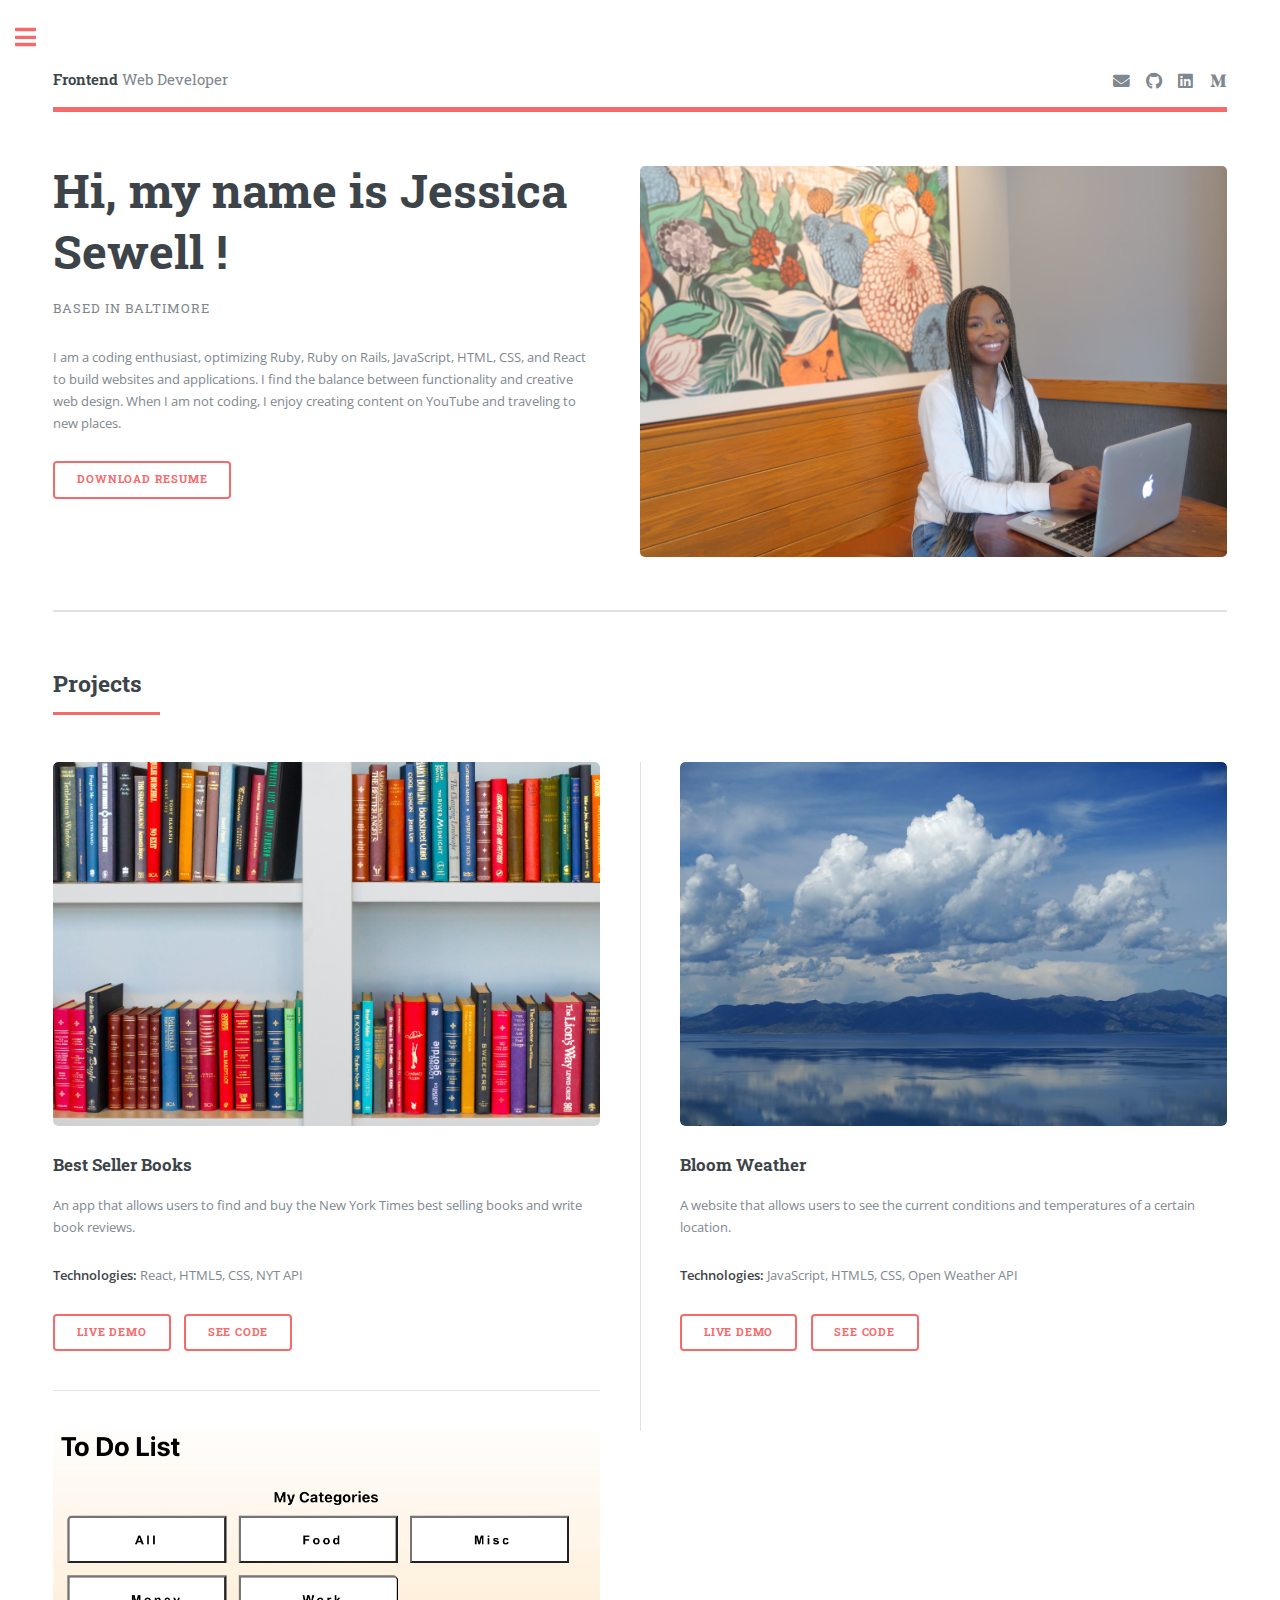
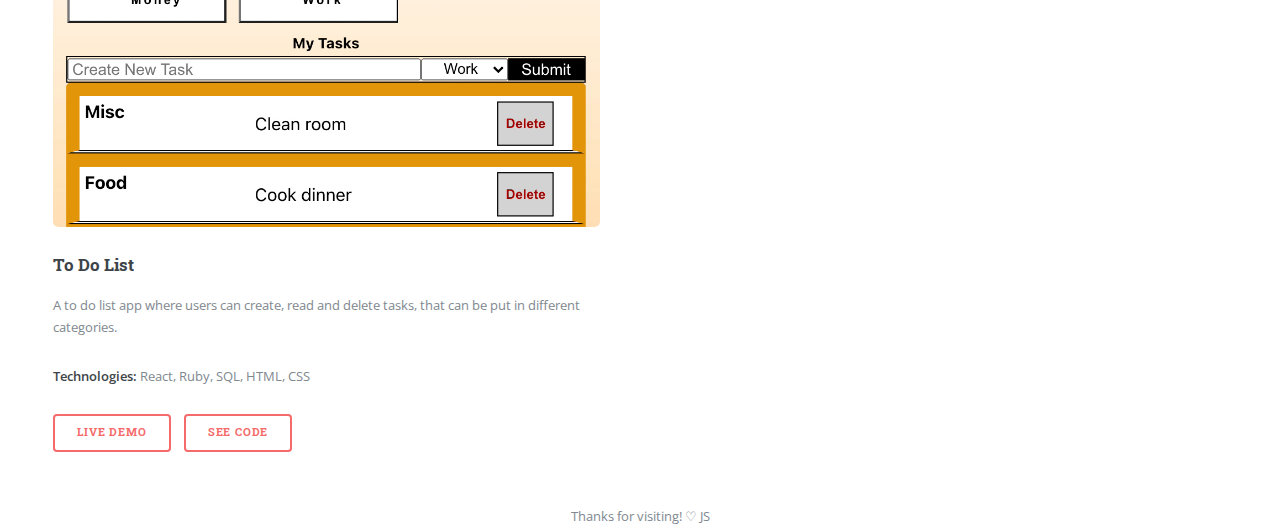
<file: index.html>
<!DOCTYPE HTML>
<!--
	Editorial by HTML5 UP
	html5up.net | @ajlkn
	Free for personal and commercial use under the CCA 3.0 license (html5up.net/license)
-->
<html>
	<head>
		<title>Jessica A Sewell Portfolio</title>
		<meta charset="utf-8" />
		<meta name="viewport" content="width=device-width, initial-scale=1, user-scalable=no" />
		<link rel="stylesheet" href="main.css" />
	</head>
	<body class="is-preload">

		<!-- Wrapper -->
			<div id="wrapper">

				<!-- Main -->
					<div id="main">
						<div class="inner">

							<!-- Header -->
								<header id="header">
									<a href="index.html" class="logo"><strong>Frontend</strong> Web Developer</a>
									<ul class="icons">
										<li><a href="mailto:sewell.jessicam@gmail.com" class=" icon solid fa-envelope"><span class="label"></span></a></li>
										<li><a href="https://github.com/JessicaSew" target="_blank" class="icon brands fa-github"><span class="label">GitHub</span></a></li>
										<li><a href="https://www.linkedin.com/in/jessica-sewell/" target="_blank" class="icon brands fa-linkedin"><span class="label">LinkedIn</span></a></li>
										<li><a href="https://sewell-jessicam.medium.com/" target="_blank" class="icon brands fa-medium-m"><span class="label">Medium</span></a></li>
									</ul>
								</header>

							<!-- Banner -->
								<section id="banner">
									<div class="content">
										<header>
											<h1>Hi, my name is Jessica Sewell !<br/></h1>
											<p>Based in baltimore</p>
										</header>
										<p>I am a coding enthusiast, optimizing Ruby, Ruby on Rails, JavaScript, HTML, CSS, and React to build websites and applications. I find the balance between functionality and creative web design. When I am not coding, I enjoy creating content on YouTube and traveling to new places. </p>
										<ul class="actions">
											<li><a href="/JessicaSewellResume.pdf" target="_blank" class="button big" download>Download Resume</a></li>
										</ul>
									</div>
									<span class="image object">
										<img src="IMG-2965-Facetune-15-08-2021-16-32-49.jpg" alt="" />
									</span>
								</section>
							<!-- Section -->
								<section>
									<header class="major">
										<h2>Projects</h2>
									</header>
									<div class="posts">
										<article>
											<a href="#" class="image"><img src="nick-fewings-f2Bi-VBs71M-unsplash.jpg" alt="books" /></a>
											<h3>Best Seller Books</h3>
											<p>An app that allows users to find and buy the New York Times best selling books and write book reviews. </p>
											<p><strong>Technologies:</strong> React, HTML5, CSS, NYT API</p>
											<ul class="actions">
												<li><a href="https://jessicasew.github.io/Books_app/" target="_blank" class="button">Live demo</a></li>
												<li><a href="https://github.com/JessicaSew/Books_app" target="_blank" class="button">See code</a></li>
											</ul>
										</article>
<!-- 										<article>
											<a href="#" class="image"><img src="jess-harper-sunday-A_ZiNBM1J5c-unsplash.jpg" alt="cosmetics" /></a>
											<h3>Beauty Cosmetics </h3>
											<p>A website that allows users to search for makeup cosmetic products and leave product reviews.</p>
											<p><strong>Technologies:</strong> JavaScript, HTML5, CSS, Makeup API</p>
											<ul class="actions">
												<li><a href="https://jessicasew.github.io/beautycosmetics.github.io/" target="_blank" class="button">Live demo</a></li>
												<li><a href="https://github.com/JessicaSew/beauty_cosmetics"  target="_blank" class="button">See code</a></li>
											</ul> -->
<!-- 										</article> -->
										<article>
											<a href="#" class="image"><img src="dou-sha-WfCmNom4M4Q-unsplash.jpg" alt="weather app" /></a>
											<h3> Bloom Weather</h3>
											<p>A website that allows users to see the current conditions and temperatures of a certain location.</p>
											<p><strong>Technologies:</strong> JavaScript, HTML5, CSS, Open Weather API</p>
											<ul class="actions">
												<li><a href="https://jessicasew.github.io/weatherapp.github.io/" target="_blank" class="button">Live demo</a></li>
												<li><a href="https://github.com/JessicaSew/Weather-app/tree/master/weatherapp" target="_blank" class="button">See code</a></li>
											</ul>
										</article>
										<article>
											<a href="#" class="image"><img src="todolist.png" alt="to do list" /></a>
											<h3>To Do List</h3>
											<p>A to do list app where users can create, read and delete tasks, that can be put in different categories.</p>
											<p><strong>Technologies:</strong> React, Ruby, SQL, HTML, CSS</p>
											<ul class="actions">
												<li><a href="#" target="_blank" class="button">Live demo</a></li>
												<li><a href="https://github.com/JessicaSew/to_do_app" target="_blank" class="button">See code</a></li>
											</ul>
										</article>
									</div>
								</section>

						</div>
					</div>

				<!-- Sidebar -->
					<div id="sidebar">
						<div class="inner">
							<!-- Section -->
								<section>
									<header class="major">
										<h2>Get in touch</h2>
									</header>
									<p>Let's connect and work together!</p>
									<ul class="contact">
										<li class="icon solid fa-envelope"><a href="mailto:sewell.jessicam@gmail.com">sewell.jessicam@gmail.com</a></li>
										<li class="icon brands fa-github"><a href="https://github.com/JessicaSew" target="_blank">github.com/JessicaSew</a></li>
									</ul>
								</section>

						</div>
					</div>

			</div>

		<!-- Scripts -->
			<script src="jquery.min.js"></script>
			<script src="browser.min.js"></script>
			<script src="breakpoints.min.js"></script>
			<script src="util.js"></script>
			<script src="main.js"></script>
<!-- Footer -->
<footer id="footer">
	Thanks for visiting! ♡ JS
</footer>

	</body>
</html>
</file>
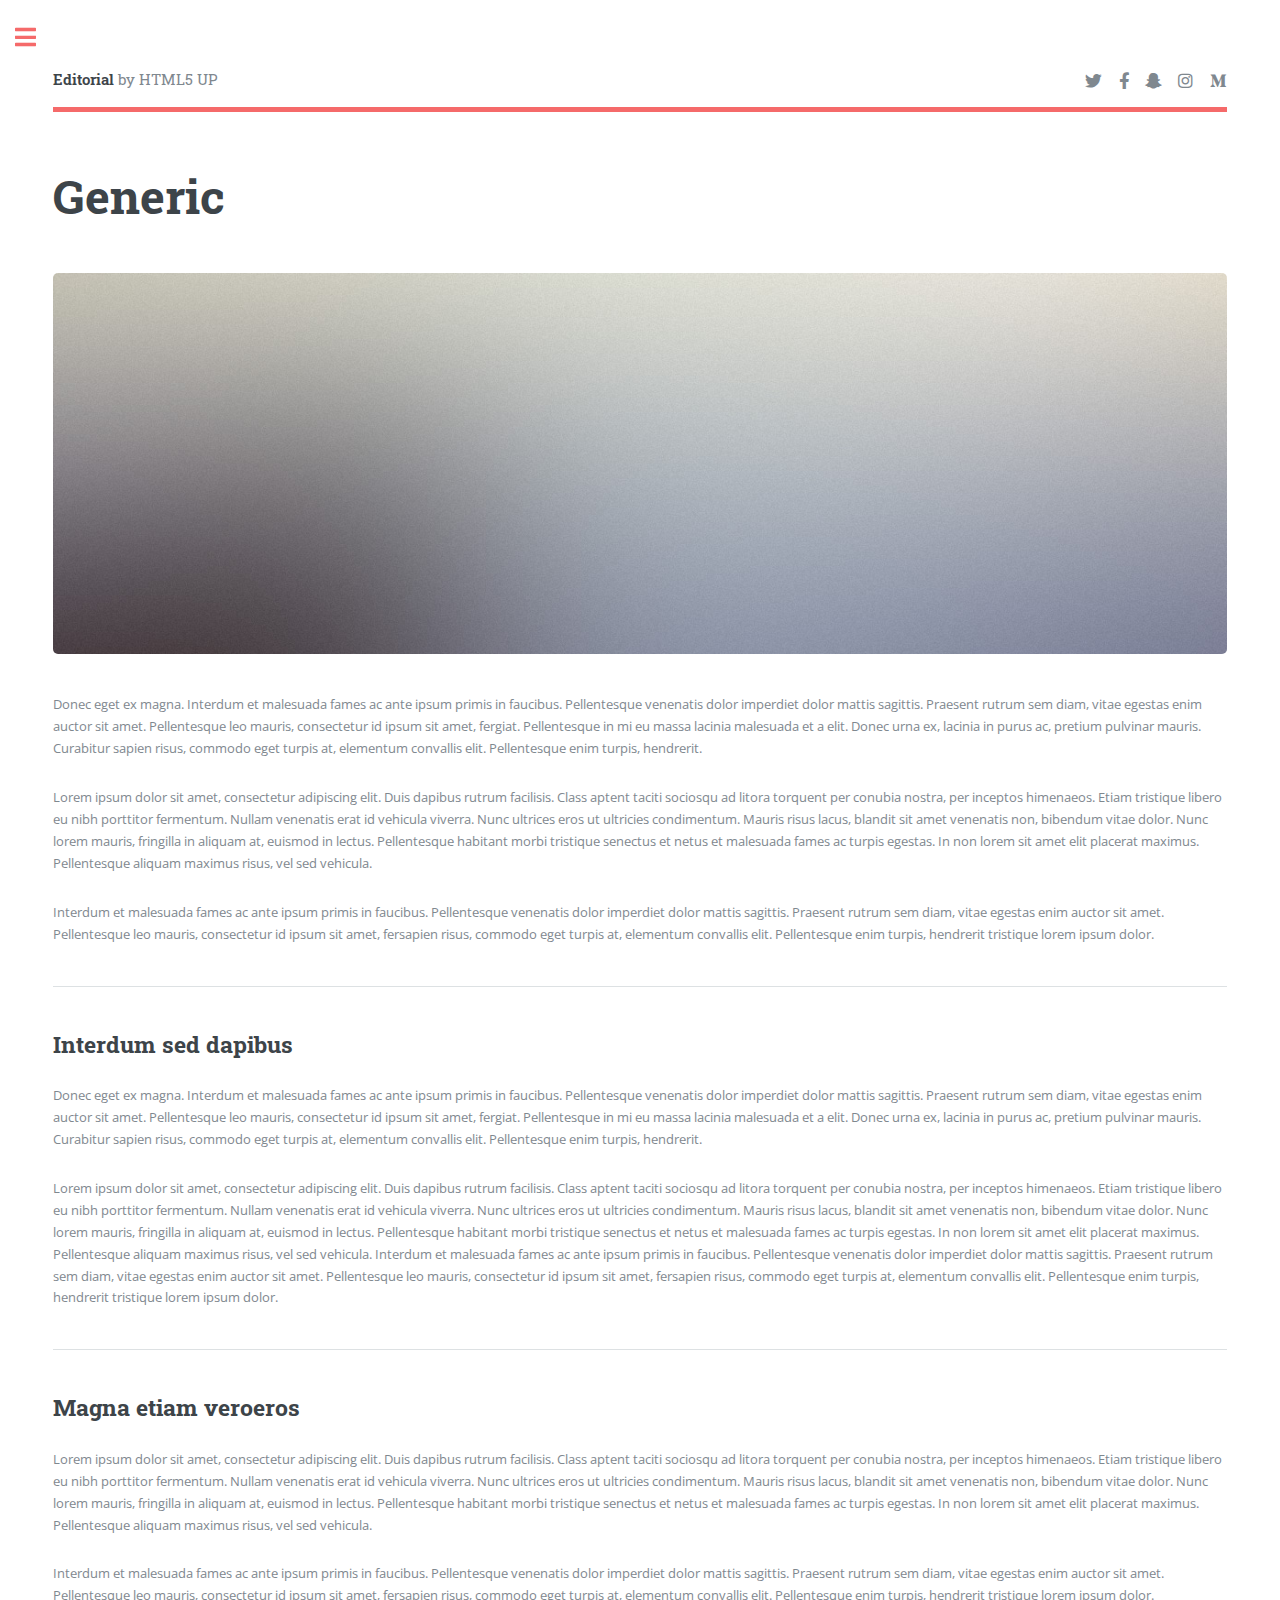
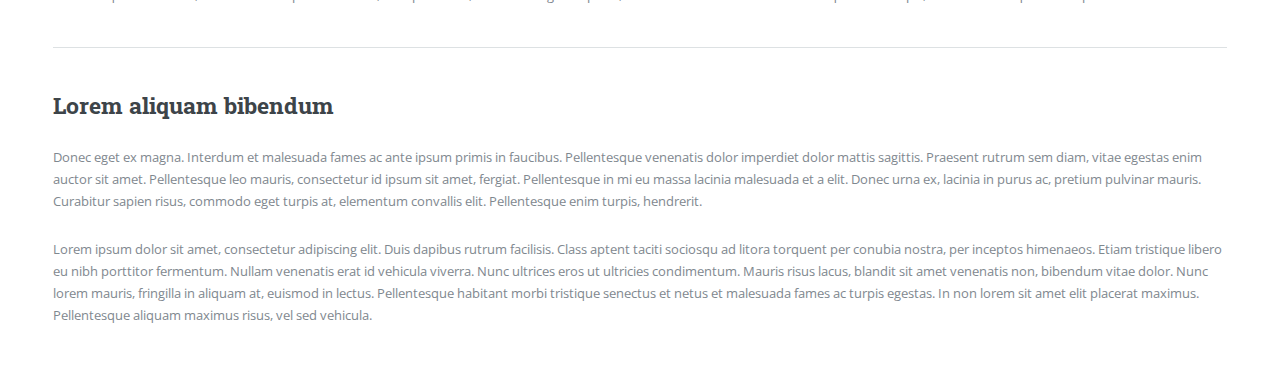
<file: generic.html>
<!DOCTYPE HTML>
<!--
	Editorial by HTML5 UP
	html5up.net | @ajlkn
	Free for personal and commercial use under the CCA 3.0 license (html5up.net/license)
-->
<html>
	<head>
		<title>Generic - Editorial by HTML5 UP</title>
		<meta charset="utf-8" />
		<meta name="viewport" content="width=device-width, initial-scale=1, user-scalable=no" />
		<link rel="stylesheet" href="main.css" />
	</head>
	<body class="is-preload">

		<!-- Wrapper -->
			<div id="wrapper">

				<!-- Main -->
					<div id="main">
						<div class="inner">

							<!-- Header -->
								<header id="header">
									<a href="index.html" class="logo"><strong>Editorial</strong> by HTML5 UP</a>
									<ul class="icons">
										<li><a href="#" class="icon brands fa-twitter"><span class="label">Twitter</span></a></li>
										<li><a href="#" class="icon brands fa-facebook-f"><span class="label">Facebook</span></a></li>
										<li><a href="#" class="icon brands fa-snapchat-ghost"><span class="label">Snapchat</span></a></li>
										<li><a href="#" class="icon brands fa-instagram"><span class="label">Instagram</span></a></li>
										<li><a href="#" class="icon brands fa-medium-m"><span class="label">Medium</span></a></li>
									</ul>
								</header>

							<!-- Content -->
								<section>
									<header class="main">
										<h1>Generic</h1>
									</header>

									<span class="image main"><img src="pic11.jpg" alt="" /></span>

									<p>Donec eget ex magna. Interdum et malesuada fames ac ante ipsum primis in faucibus. Pellentesque venenatis dolor imperdiet dolor mattis sagittis. Praesent rutrum sem diam, vitae egestas enim auctor sit amet. Pellentesque leo mauris, consectetur id ipsum sit amet, fergiat. Pellentesque in mi eu massa lacinia malesuada et a elit. Donec urna ex, lacinia in purus ac, pretium pulvinar mauris. Curabitur sapien risus, commodo eget turpis at, elementum convallis elit. Pellentesque enim turpis, hendrerit.</p>
									<p>Lorem ipsum dolor sit amet, consectetur adipiscing elit. Duis dapibus rutrum facilisis. Class aptent taciti sociosqu ad litora torquent per conubia nostra, per inceptos himenaeos. Etiam tristique libero eu nibh porttitor fermentum. Nullam venenatis erat id vehicula viverra. Nunc ultrices eros ut ultricies condimentum. Mauris risus lacus, blandit sit amet venenatis non, bibendum vitae dolor. Nunc lorem mauris, fringilla in aliquam at, euismod in lectus. Pellentesque habitant morbi tristique senectus et netus et malesuada fames ac turpis egestas. In non lorem sit amet elit placerat maximus. Pellentesque aliquam maximus risus, vel sed vehicula.</p>
									<p>Interdum et malesuada fames ac ante ipsum primis in faucibus. Pellentesque venenatis dolor imperdiet dolor mattis sagittis. Praesent rutrum sem diam, vitae egestas enim auctor sit amet. Pellentesque leo mauris, consectetur id ipsum sit amet, fersapien risus, commodo eget turpis at, elementum convallis elit. Pellentesque enim turpis, hendrerit tristique lorem ipsum dolor.</p>

									<hr class="major" />

									<h2>Interdum sed dapibus</h2>
									<p>Donec eget ex magna. Interdum et malesuada fames ac ante ipsum primis in faucibus. Pellentesque venenatis dolor imperdiet dolor mattis sagittis. Praesent rutrum sem diam, vitae egestas enim auctor sit amet. Pellentesque leo mauris, consectetur id ipsum sit amet, fergiat. Pellentesque in mi eu massa lacinia malesuada et a elit. Donec urna ex, lacinia in purus ac, pretium pulvinar mauris. Curabitur sapien risus, commodo eget turpis at, elementum convallis elit. Pellentesque enim turpis, hendrerit.</p>
									<p>Lorem ipsum dolor sit amet, consectetur adipiscing elit. Duis dapibus rutrum facilisis. Class aptent taciti sociosqu ad litora torquent per conubia nostra, per inceptos himenaeos. Etiam tristique libero eu nibh porttitor fermentum. Nullam venenatis erat id vehicula viverra. Nunc ultrices eros ut ultricies condimentum. Mauris risus lacus, blandit sit amet venenatis non, bibendum vitae dolor. Nunc lorem mauris, fringilla in aliquam at, euismod in lectus. Pellentesque habitant morbi tristique senectus et netus et malesuada fames ac turpis egestas. In non lorem sit amet elit placerat maximus. Pellentesque aliquam maximus risus, vel sed vehicula. Interdum et malesuada fames ac ante ipsum primis in faucibus. Pellentesque venenatis dolor imperdiet dolor mattis sagittis. Praesent rutrum sem diam, vitae egestas enim auctor sit amet. Pellentesque leo mauris, consectetur id ipsum sit amet, fersapien risus, commodo eget turpis at, elementum convallis elit. Pellentesque enim turpis, hendrerit tristique lorem ipsum dolor.</p>

									<hr class="major" />

									<h2>Magna etiam veroeros</h2>
									<p>Lorem ipsum dolor sit amet, consectetur adipiscing elit. Duis dapibus rutrum facilisis. Class aptent taciti sociosqu ad litora torquent per conubia nostra, per inceptos himenaeos. Etiam tristique libero eu nibh porttitor fermentum. Nullam venenatis erat id vehicula viverra. Nunc ultrices eros ut ultricies condimentum. Mauris risus lacus, blandit sit amet venenatis non, bibendum vitae dolor. Nunc lorem mauris, fringilla in aliquam at, euismod in lectus. Pellentesque habitant morbi tristique senectus et netus et malesuada fames ac turpis egestas. In non lorem sit amet elit placerat maximus. Pellentesque aliquam maximus risus, vel sed vehicula.</p>
									<p>Interdum et malesuada fames ac ante ipsum primis in faucibus. Pellentesque venenatis dolor imperdiet dolor mattis sagittis. Praesent rutrum sem diam, vitae egestas enim auctor sit amet. Pellentesque leo mauris, consectetur id ipsum sit amet, fersapien risus, commodo eget turpis at, elementum convallis elit. Pellentesque enim turpis, hendrerit tristique lorem ipsum dolor.</p>

									<hr class="major" />

									<h2>Lorem aliquam bibendum</h2>
									<p>Donec eget ex magna. Interdum et malesuada fames ac ante ipsum primis in faucibus. Pellentesque venenatis dolor imperdiet dolor mattis sagittis. Praesent rutrum sem diam, vitae egestas enim auctor sit amet. Pellentesque leo mauris, consectetur id ipsum sit amet, fergiat. Pellentesque in mi eu massa lacinia malesuada et a elit. Donec urna ex, lacinia in purus ac, pretium pulvinar mauris. Curabitur sapien risus, commodo eget turpis at, elementum convallis elit. Pellentesque enim turpis, hendrerit.</p>
									<p>Lorem ipsum dolor sit amet, consectetur adipiscing elit. Duis dapibus rutrum facilisis. Class aptent taciti sociosqu ad litora torquent per conubia nostra, per inceptos himenaeos. Etiam tristique libero eu nibh porttitor fermentum. Nullam venenatis erat id vehicula viverra. Nunc ultrices eros ut ultricies condimentum. Mauris risus lacus, blandit sit amet venenatis non, bibendum vitae dolor. Nunc lorem mauris, fringilla in aliquam at, euismod in lectus. Pellentesque habitant morbi tristique senectus et netus et malesuada fames ac turpis egestas. In non lorem sit amet elit placerat maximus. Pellentesque aliquam maximus risus, vel sed vehicula.</p>

								</section>

						</div>
					</div>

				<!-- Sidebar -->
					<div id="sidebar">
						<div class="inner">

							<!-- Search -->
								<section id="search" class="alt">
									<form method="post" action="#">
										<input type="text" name="query" id="query" placeholder="Search" />
									</form>
								</section>

							<!-- Menu -->
								<nav id="menu">
									<header class="major">
										<h2>Menu</h2>
									</header>
									<ul>
										<li><a href="index.html">Homepage</a></li>
										<li><a href="generic.html">Generic</a></li>
										<li><a href="elements.html">Elements</a></li>
										<li>
											<span class="opener">Submenu</span>
											<ul>
												<li><a href="#">Lorem Dolor</a></li>
												<li><a href="#">Ipsum Adipiscing</a></li>
												<li><a href="#">Tempus Magna</a></li>
												<li><a href="#">Feugiat Veroeros</a></li>
											</ul>
										</li>
										<li><a href="#">Etiam Dolore</a></li>
										<li><a href="#">Adipiscing</a></li>
										<li>
											<span class="opener">Another Submenu</span>
											<ul>
												<li><a href="#">Lorem Dolor</a></li>
												<li><a href="#">Ipsum Adipiscing</a></li>
												<li><a href="#">Tempus Magna</a></li>
												<li><a href="#">Feugiat Veroeros</a></li>
											</ul>
										</li>
										<li><a href="#">Maximus Erat</a></li>
										<li><a href="#">Sapien Mauris</a></li>
										<li><a href="#">Amet Lacinia</a></li>
									</ul>
								</nav>

							<!-- Section -->
								<section>
									<header class="major">
										<h2>Ante interdum</h2>
									</header>
									<div class="mini-posts">
										<article>
											<a href="#" class="image"><img src="pic07.jpg" alt="" /></a>
											<p>Aenean ornare velit lacus, ac varius enim lorem ullamcorper dolore aliquam.</p>
										</article>
										<article>
											<a href="#" class="image"><img src="pic08.jpg" alt="" /></a>
											<p>Aenean ornare velit lacus, ac varius enim lorem ullamcorper dolore aliquam.</p>
										</article>
										<article>
											<a href="#" class="image"><img src="pic09.jpg" alt="" /></a>
											<p>Aenean ornare velit lacus, ac varius enim lorem ullamcorper dolore aliquam.</p>
										</article>
									</div>
									<ul class="actions">
										<li><a href="#" class="button">More</a></li>
									</ul>
								</section>

							<!-- Section -->
								<section>
									<header class="major">
										<h2>Get in touch</h2>
									</header>
									<p>Sed varius enim lorem ullamcorper dolore aliquam aenean ornare velit lacus, ac varius enim lorem ullamcorper dolore. Proin sed aliquam facilisis ante interdum. Sed nulla amet lorem feugiat tempus aliquam.</p>
									<ul class="contact">
										<li class="icon solid fa-envelope"><a href="#">information@untitled.tld</a></li>
										<li class="icon solid fa-phone">(000) 000-0000</li>
										<li class="icon solid fa-home">1234 Somewhere Road #8254<br />
										Nashville, TN 00000-0000</li>
									</ul>
								</section>

							<!-- Footer -->
								<footer id="footer">
									<p class="copyright">&copy; Untitled. All rights reserved. Demo Images: <a href="https://unsplash.com">Unsplash</a>. Design: <a href="https://html5up.net">HTML5 UP</a>.</p>
								</footer>

						</div>
					</div>

			</div>

		<!-- Scripts -->
			<script src="jquery.min.js"></script>
			<script src="browser.min.js"></script>
			<script src="breakpoints.min.js"></script>
			<script src="util.js"></script>
			<script src="main.js"></script>

	</body>
</html>
</file>
<file: main.css>
@import url(fontawesome-all.min.css);
@import url("https://fonts.googleapis.com/css?family=Open+Sans:400,600,400italic,600italic|Roboto+Slab:400,700");
/*
	Editorial by HTML5 UP
	html5up.net | @ajlkn
	Free for personal and commercial use under the CCA 3.0 license (html5up.net/license)
*/
html, body, div, span, applet, object,
iframe, h1, h2, h3, h4, h5, h6, p, blockquote,
pre, a, abbr, acronym, address, big, cite,
code, del, dfn, em, img, ins, kbd, q, s, samp,
small, strike, strong, sub, sup, tt, var, b,
u, i, center, dl, dt, dd, ol, ul, li, fieldset,
form, label, legend, table, caption, tbody,
tfoot, thead, tr, th, td, article, aside,
canvas, details, embed, figure, figcaption,
footer, header, hgroup, menu, nav, output, ruby,
section, summary, time, mark, audio, video {
  margin: 0;
  padding: 0;
  border: 0;
  font-size: 100%;
  font: inherit;
  vertical-align: baseline; }

article, aside, details, figcaption, figure,
footer, header, hgroup, menu, nav, section {
  display: block; }

body {
  line-height: 1; }

ol, ul {
  list-style: none; }

blockquote, q {
  quotes: none; }
  blockquote:before, blockquote:after, q:before, q:after {
    content: '';
    content: none; }

table {
  border-collapse: collapse;
  border-spacing: 0; }

body {
  -webkit-text-size-adjust: none; }

mark {
  background-color: transparent;
  color: inherit; }

input::-moz-focus-inner {
  border: 0;
  padding: 0; }

input, select, textarea {
  -moz-appearance: none;
  -webkit-appearance: none;
  -ms-appearance: none;
  appearance: none; }

/* Basic */
@-ms-viewport {
  width: device-width; }

body {
  -ms-overflow-style: scrollbar; }

@media screen and (max-width: 480px) {
  html, body {
    min-width: 320px; } }

html {
  box-sizing: border-box; }

*, *:before, *:after {
  box-sizing: inherit; }

body {
  background: #ffffff; }
  body.is-preload *, body.is-preload *:before, body.is-preload *:after, body.is-resizing *, body.is-resizing *:before, body.is-resizing *:after {
    -moz-animation: none !important;
    -webkit-animation: none !important;
    -ms-animation: none !important;
    animation: none !important;
    -moz-transition: none !important;
    -webkit-transition: none !important;
    -ms-transition: none !important;
    transition: none !important; }

/* Type */
body, input, select, textarea {
  color: #7f888f;
  font-family: "Open Sans", sans-serif;
  font-size: 13pt;
  font-weight: 400;
  line-height: 1.65; }
  @media screen and (max-width: 1680px) {
    body, input, select, textarea {
      font-size: 11pt; } }
  @media screen and (max-width: 1280px) {
    body, input, select, textarea {
      font-size: 10pt; } }
  @media screen and (max-width: 360px) {
    body, input, select, textarea {
      font-size: 9pt; } }

a {
  -moz-transition: color 0.2s ease-in-out, border-bottom-color 0.2s ease-in-out;
  -webkit-transition: color 0.2s ease-in-out, border-bottom-color 0.2s ease-in-out;
  -ms-transition: color 0.2s ease-in-out, border-bottom-color 0.2s ease-in-out;
  transition: color 0.2s ease-in-out, border-bottom-color 0.2s ease-in-out;
  border-bottom: dotted 1px;
  color: #f56a6a;
  text-decoration: none; }
  a:hover {
    border-bottom-color: #f56a6a;
    color: #f56a6a !important; }
    a:hover strong {
      color: inherit; }

strong, b {
  color: #3d4449;
  font-weight: 600; }

em, i {
  font-style: italic; }

p {
  margin: 0 0 2em 0; }

h1, h2, h3, h4, h5, h6 {
  color: #3d4449;
  font-family: "Roboto Slab", serif;
  font-weight: 700;
  line-height: 1.5;
  margin: 0 0 1em 0; }
  h1 a, h2 a, h3 a, h4 a, h5 a, h6 a {
    color: inherit;
    text-decoration: none;
    border-bottom: 0; }

h1 {
  font-size: 4em;
  margin: 0 0 0.5em 0;
  line-height: 1.3; }

h2 {
  font-size: 1.75em; }

h3 {
  font-size: 1.25em; }

h4 {
  font-size: 1.1em; }

h5 {
  font-size: 0.9em; }

h6 {
  font-size: 0.7em; }

@media screen and (max-width: 1680px) {
  h1 {
    font-size: 3.5em; } }

@media screen and (max-width: 980px) {
  h1 {
    font-size: 3.25em; } }

@media screen and (max-width: 736px) {
  h1 {
    font-size: 2em;
    line-height: 1.4; }
  h2 {
    font-size: 1.5em; } }

sub {
  font-size: 0.8em;
  position: relative;
  top: 0.5em; }

sup {
  font-size: 0.8em;
  position: relative;
  top: -0.5em; }

blockquote {
  border-left: solid 3px rgba(210, 215, 217, 0.75);
  font-style: italic;
  margin: 0 0 2em 0;
  padding: 0.5em 0 0.5em 2em; }

code {
  background: rgba(230, 235, 237, 0.25);
  border-radius: 0.375em;
  border: solid 1px rgba(210, 215, 217, 0.75);
  font-family: "Courier New", monospace;
  font-size: 0.9em;
  margin: 0 0.25em;
  padding: 0.25em 0.65em; }

pre {
  -webkit-overflow-scrolling: touch;
  font-family: "Courier New", monospace;
  font-size: 0.9em;
  margin: 0 0 2em 0; }
  pre code {
    display: block;
    line-height: 1.75;
    padding: 1em 1.5em;
    overflow-x: auto; }

hr {
  border: 0;
  border-bottom: solid 1px rgba(210, 215, 217, 0.75);
  margin: 2em 0; }
  hr.major {
    margin: 3em 0; }

.align-left {
  text-align: left; }

.align-center {
  text-align: center; }

.align-right {
  text-align: right; }

/* Row */
.row {
  display: flex;
  flex-wrap: wrap;
  box-sizing: border-box;
  align-items: stretch; }
  .row > * {
    box-sizing: border-box; }
  .row.gtr-uniform > * > :last-child {
    margin-bottom: 0; }
  .row.aln-left {
    justify-content: flex-start; }
  .row.aln-center {
    justify-content: center; }
  .row.aln-right {
    justify-content: flex-end; }
  .row.aln-top {
    align-items: flex-start; }
  .row.aln-middle {
    align-items: center; }
  .row.aln-bottom {
    align-items: flex-end; }
  .row > .imp {
    order: -1; }
  .row > .col-1 {
    width: 8.33333%; }
  .row > .off-1 {
    margin-left: 8.33333%; }
  .row > .col-2 {
    width: 16.66667%; }
  .row > .off-2 {
    margin-left: 16.66667%; }
  .row > .col-3 {
    width: 25%; }
  .row > .off-3 {
    margin-left: 25%; }
  .row > .col-4 {
    width: 33.33333%; }
  .row > .off-4 {
    margin-left: 33.33333%; }
  .row > .col-5 {
    width: 41.66667%; }
  .row > .off-5 {
    margin-left: 41.66667%; }
  .row > .col-6 {
    width: 50%; }
  .row > .off-6 {
    margin-left: 50%; }
  .row > .col-7 {
    width: 58.33333%; }
  .row > .off-7 {
    margin-left: 58.33333%; }
  .row > .col-8 {
    width: 66.66667%; }
  .row > .off-8 {
    margin-left: 66.66667%; }
  .row > .col-9 {
    width: 75%; }
  .row > .off-9 {
    margin-left: 75%; }
  .row > .col-10 {
    width: 83.33333%; }
  .row > .off-10 {
    margin-left: 83.33333%; }
  .row > .col-11 {
    width: 91.66667%; }
  .row > .off-11 {
    margin-left: 91.66667%; }
  .row > .col-12 {
    width: 100%; }
  .row > .off-12 {
    margin-left: 100%; }
  .row.gtr-0 {
    margin-top: 0;
    margin-left: 0em; }
    .row.gtr-0 > * {
      padding: 0 0 0 0em; }
    .row.gtr-0.gtr-uniform {
      margin-top: 0em; }
      .row.gtr-0.gtr-uniform > * {
        padding-top: 0em; }
  .row.gtr-25 {
    margin-top: 0;
    margin-left: -0.375em; }
    .row.gtr-25 > * {
      padding: 0 0 0 0.375em; }
    .row.gtr-25.gtr-uniform {
      margin-top: -0.375em; }
      .row.gtr-25.gtr-uniform > * {
        padding-top: 0.375em; }
  .row.gtr-50 {
    margin-top: 0;
    margin-left: -0.75em; }
    .row.gtr-50 > * {
      padding: 0 0 0 0.75em; }
    .row.gtr-50.gtr-uniform {
      margin-top: -0.75em; }
      .row.gtr-50.gtr-uniform > * {
        padding-top: 0.75em; }
  .row {
    margin-top: 0;
    margin-left: -1.5em; }
    .row > * {
      padding: 0 0 0 1.5em; }
    .row.gtr-uniform {
      margin-top: -1.5em; }
      .row.gtr-uniform > * {
        padding-top: 1.5em; }
  .row.gtr-150 {
    margin-top: 0;
    margin-left: -2.25em; }
    .row.gtr-150 > * {
      padding: 0 0 0 2.25em; }
    .row.gtr-150.gtr-uniform {
      margin-top: -2.25em; }
      .row.gtr-150.gtr-uniform > * {
        padding-top: 2.25em; }
  .row.gtr-200 {
    margin-top: 0;
    margin-left: -3em; }
    .row.gtr-200 > * {
      padding: 0 0 0 3em; }
    .row.gtr-200.gtr-uniform {
      margin-top: -3em; }
      .row.gtr-200.gtr-uniform > * {
        padding-top: 3em; }
  @media screen and (max-width: 1680px) {
    .row {
      display: flex;
      flex-wrap: wrap;
      box-sizing: border-box;
      align-items: stretch; }
      .row > * {
        box-sizing: border-box; }
      .row.gtr-uniform > * > :last-child {
        margin-bottom: 0; }
      .row.aln-left {
        justify-content: flex-start; }
      .row.aln-center {
        justify-content: center; }
      .row.aln-right {
        justify-content: flex-end; }
      .row.aln-top {
        align-items: flex-start; }
      .row.aln-middle {
        align-items: center; }
      .row.aln-bottom {
        align-items: flex-end; }
      .row > .imp-xlarge {
        order: -1; }
      .row > .col-1-xlarge {
        width: 8.33333%; }
      .row > .off-1-xlarge {
        margin-left: 8.33333%; }
      .row > .col-2-xlarge {
        width: 16.66667%; }
      .row > .off-2-xlarge {
        margin-left: 16.66667%; }
      .row > .col-3-xlarge {
        width: 25%; }
      .row > .off-3-xlarge {
        margin-left: 25%; }
      .row > .col-4-xlarge {
        width: 33.33333%; }
      .row > .off-4-xlarge {
        margin-left: 33.33333%; }
      .row > .col-5-xlarge {
        width: 41.66667%; }
      .row > .off-5-xlarge {
        margin-left: 41.66667%; }
      .row > .col-6-xlarge {
        width: 50%; }
      .row > .off-6-xlarge {
        margin-left: 50%; }
      .row > .col-7-xlarge {
        width: 58.33333%; }
      .row > .off-7-xlarge {
        margin-left: 58.33333%; }
      .row > .col-8-xlarge {
        width: 66.66667%; }
      .row > .off-8-xlarge {
        margin-left: 66.66667%; }
      .row > .col-9-xlarge {
        width: 75%; }
      .row > .off-9-xlarge {
        margin-left: 75%; }
      .row > .col-10-xlarge {
        width: 83.33333%; }
      .row > .off-10-xlarge {
        margin-left: 83.33333%; }
      .row > .col-11-xlarge {
        width: 91.66667%; }
      .row > .off-11-xlarge {
        margin-left: 91.66667%; }
      .row > .col-12-xlarge {
        width: 100%; }
      .row > .off-12-xlarge {
        margin-left: 100%; }
      .row.gtr-0 {
        margin-top: 0;
        margin-left: 0em; }
        .row.gtr-0 > * {
          padding: 0 0 0 0em; }
        .row.gtr-0.gtr-uniform {
          margin-top: 0em; }
          .row.gtr-0.gtr-uniform > * {
            padding-top: 0em; }
      .row.gtr-25 {
        margin-top: 0;
        margin-left: -0.375em; }
        .row.gtr-25 > * {
          padding: 0 0 0 0.375em; }
        .row.gtr-25.gtr-uniform {
          margin-top: -0.375em; }
          .row.gtr-25.gtr-uniform > * {
            padding-top: 0.375em; }
      .row.gtr-50 {
        margin-top: 0;
        margin-left: -0.75em; }
        .row.gtr-50 > * {
          padding: 0 0 0 0.75em; }
        .row.gtr-50.gtr-uniform {
          margin-top: -0.75em; }
          .row.gtr-50.gtr-uniform > * {
            padding-top: 0.75em; }
      .row {
        margin-top: 0;
        margin-left: -1.5em; }
        .row > * {
          padding: 0 0 0 1.5em; }
        .row.gtr-uniform {
          margin-top: -1.5em; }
          .row.gtr-uniform > * {
            padding-top: 1.5em; }
      .row.gtr-150 {
        margin-top: 0;
        margin-left: -2.25em; }
        .row.gtr-150 > * {
          padding: 0 0 0 2.25em; }
        .row.gtr-150.gtr-uniform {
          margin-top: -2.25em; }
          .row.gtr-150.gtr-uniform > * {
            padding-top: 2.25em; }
      .row.gtr-200 {
        margin-top: 0;
        margin-left: -3em; }
        .row.gtr-200 > * {
          padding: 0 0 0 3em; }
        .row.gtr-200.gtr-uniform {
          margin-top: -3em; }
          .row.gtr-200.gtr-uniform > * {
            padding-top: 3em; } }
  @media screen and (max-width: 1280px) {
    .row {
      display: flex;
      flex-wrap: wrap;
      box-sizing: border-box;
      align-items: stretch; }
      .row > * {
        box-sizing: border-box; }
      .row.gtr-uniform > * > :last-child {
        margin-bottom: 0; }
      .row.aln-left {
        justify-content: flex-start; }
      .row.aln-center {
        justify-content: center; }
      .row.aln-right {
        justify-content: flex-end; }
      .row.aln-top {
        align-items: flex-start; }
      .row.aln-middle {
        align-items: center; }
      .row.aln-bottom {
        align-items: flex-end; }
      .row > .imp-large {
        order: -1; }
      .row > .col-1-large {
        width: 8.33333%; }
      .row > .off-1-large {
        margin-left: 8.33333%; }
      .row > .col-2-large {
        width: 16.66667%; }
      .row > .off-2-large {
        margin-left: 16.66667%; }
      .row > .col-3-large {
        width: 25%; }
      .row > .off-3-large {
        margin-left: 25%; }
      .row > .col-4-large {
        width: 33.33333%; }
      .row > .off-4-large {
        margin-left: 33.33333%; }
      .row > .col-5-large {
        width: 41.66667%; }
      .row > .off-5-large {
        margin-left: 41.66667%; }
      .row > .col-6-large {
        width: 50%; }
      .row > .off-6-large {
        margin-left: 50%; }
      .row > .col-7-large {
        width: 58.33333%; }
      .row > .off-7-large {
        margin-left: 58.33333%; }
      .row > .col-8-large {
        width: 66.66667%; }
      .row > .off-8-large {
        margin-left: 66.66667%; }
      .row > .col-9-large {
        width: 75%; }
      .row > .off-9-large {
        margin-left: 75%; }
      .row > .col-10-large {
        width: 83.33333%; }
      .row > .off-10-large {
        margin-left: 83.33333%; }
      .row > .col-11-large {
        width: 91.66667%; }
      .row > .off-11-large {
        margin-left: 91.66667%; }
      .row > .col-12-large {
        width: 100%; }
      .row > .off-12-large {
        margin-left: 100%; }
      .row.gtr-0 {
        margin-top: 0;
        margin-left: 0em; }
        .row.gtr-0 > * {
          padding: 0 0 0 0em; }
        .row.gtr-0.gtr-uniform {
          margin-top: 0em; }
          .row.gtr-0.gtr-uniform > * {
            padding-top: 0em; }
      .row.gtr-25 {
        margin-top: 0;
        margin-left: -0.375em; }
        .row.gtr-25 > * {
          padding: 0 0 0 0.375em; }
        .row.gtr-25.gtr-uniform {
          margin-top: -0.375em; }
          .row.gtr-25.gtr-uniform > * {
            padding-top: 0.375em; }
      .row.gtr-50 {
        margin-top: 0;
        margin-left: -0.75em; }
        .row.gtr-50 > * {
          padding: 0 0 0 0.75em; }
        .row.gtr-50.gtr-uniform {
          margin-top: -0.75em; }
          .row.gtr-50.gtr-uniform > * {
            padding-top: 0.75em; }
      .row {
        margin-top: 0;
        margin-left: -1.5em; }
        .row > * {
          padding: 0 0 0 1.5em; }
        .row.gtr-uniform {
          margin-top: -1.5em; }
          .row.gtr-uniform > * {
            padding-top: 1.5em; }
      .row.gtr-150 {
        margin-top: 0;
        margin-left: -2.25em; }
        .row.gtr-150 > * {
          padding: 0 0 0 2.25em; }
        .row.gtr-150.gtr-uniform {
          margin-top: -2.25em; }
          .row.gtr-150.gtr-uniform > * {
            padding-top: 2.25em; }
      .row.gtr-200 {
        margin-top: 0;
        margin-left: -3em; }
        .row.gtr-200 > * {
          padding: 0 0 0 3em; }
        .row.gtr-200.gtr-uniform {
          margin-top: -3em; }
          .row.gtr-200.gtr-uniform > * {
            padding-top: 3em; } }
  @media screen and (max-width: 980px) {
    .row {
      display: flex;
      flex-wrap: wrap;
      box-sizing: border-box;
      align-items: stretch; }
      .row > * {
        box-sizing: border-box; }
      .row.gtr-uniform > * > :last-child {
        margin-bottom: 0; }
      .row.aln-left {
        justify-content: flex-start; }
      .row.aln-center {
        justify-content: center; }
      .row.aln-right {
        justify-content: flex-end; }
      .row.aln-top {
        align-items: flex-start; }
      .row.aln-middle {
        align-items: center; }
      .row.aln-bottom {
        align-items: flex-end; }
      .row > .imp-medium {
        order: -1; }
      .row > .col-1-medium {
        width: 8.33333%; }
      .row > .off-1-medium {
        margin-left: 8.33333%; }
      .row > .col-2-medium {
        width: 16.66667%; }
      .row > .off-2-medium {
        margin-left: 16.66667%; }
      .row > .col-3-medium {
        width: 25%; }
      .row > .off-3-medium {
        margin-left: 25%; }
      .row > .col-4-medium {
        width: 33.33333%; }
      .row > .off-4-medium {
        margin-left: 33.33333%; }
      .row > .col-5-medium {
        width: 41.66667%; }
      .row > .off-5-medium {
        margin-left: 41.66667%; }
      .row > .col-6-medium {
        width: 50%; }
      .row > .off-6-medium {
        margin-left: 50%; }
      .row > .col-7-medium {
        width: 58.33333%; }
      .row > .off-7-medium {
        margin-left: 58.33333%; }
      .row > .col-8-medium {
        width: 66.66667%; }
      .row > .off-8-medium {
        margin-left: 66.66667%; }
      .row > .col-9-medium {
        width: 75%; }
      .row > .off-9-medium {
        margin-left: 75%; }
      .row > .col-10-medium {
        width: 83.33333%; }
      .row > .off-10-medium {
        margin-left: 83.33333%; }
      .row > .col-11-medium {
        width: 91.66667%; }
      .row > .off-11-medium {
        margin-left: 91.66667%; }
      .row > .col-12-medium {
        width: 100%; }
      .row > .off-12-medium {
        margin-left: 100%; }
      .row.gtr-0 {
        margin-top: 0;
        margin-left: 0em; }
        .row.gtr-0 > * {
          padding: 0 0 0 0em; }
        .row.gtr-0.gtr-uniform {
          margin-top: 0em; }
          .row.gtr-0.gtr-uniform > * {
            padding-top: 0em; }
      .row.gtr-25 {
        margin-top: 0;
        margin-left: -0.375em; }
        .row.gtr-25 > * {
          padding: 0 0 0 0.375em; }
        .row.gtr-25.gtr-uniform {
          margin-top: -0.375em; }
          .row.gtr-25.gtr-uniform > * {
            padding-top: 0.375em; }
      .row.gtr-50 {
        margin-top: 0;
        margin-left: -0.75em; }
        .row.gtr-50 > * {
          padding: 0 0 0 0.75em; }
        .row.gtr-50.gtr-uniform {
          margin-top: -0.75em; }
          .row.gtr-50.gtr-uniform > * {
            padding-top: 0.75em; }
      .row {
        margin-top: 0;
        margin-left: -1.5em; }
        .row > * {
          padding: 0 0 0 1.5em; }
        .row.gtr-uniform {
          margin-top: -1.5em; }
          .row.gtr-uniform > * {
            padding-top: 1.5em; }
      .row.gtr-150 {
        margin-top: 0;
        margin-left: -2.25em; }
        .row.gtr-150 > * {
          padding: 0 0 0 2.25em; }
        .row.gtr-150.gtr-uniform {
          margin-top: -2.25em; }
          .row.gtr-150.gtr-uniform > * {
            padding-top: 2.25em; }
      .row.gtr-200 {
        margin-top: 0;
        margin-left: -3em; }
        .row.gtr-200 > * {
          padding: 0 0 0 3em; }
        .row.gtr-200.gtr-uniform {
          margin-top: -3em; }
          .row.gtr-200.gtr-uniform > * {
            padding-top: 3em; } }
  @media screen and (max-width: 736px) {
    .row {
      display: flex;
      flex-wrap: wrap;
      box-sizing: border-box;
      align-items: stretch; }
      .row > * {
        box-sizing: border-box; }
      .row.gtr-uniform > * > :last-child {
        margin-bottom: 0; }
      .row.aln-left {
        justify-content: flex-start; }
      .row.aln-center {
        justify-content: center; }
      .row.aln-right {
        justify-content: flex-end; }
      .row.aln-top {
        align-items: flex-start; }
      .row.aln-middle {
        align-items: center; }
      .row.aln-bottom {
        align-items: flex-end; }
      .row > .imp-small {
        order: -1; }
      .row > .col-1-small {
        width: 8.33333%; }
      .row > .off-1-small {
        margin-left: 8.33333%; }
      .row > .col-2-small {
        width: 16.66667%; }
      .row > .off-2-small {
        margin-left: 16.66667%; }
      .row > .col-3-small {
        width: 25%; }
      .row > .off-3-small {
        margin-left: 25%; }
      .row > .col-4-small {
        width: 33.33333%; }
      .row > .off-4-small {
        margin-left: 33.33333%; }
      .row > .col-5-small {
        width: 41.66667%; }
      .row > .off-5-small {
        margin-left: 41.66667%; }
      .row > .col-6-small {
        width: 50%; }
      .row > .off-6-small {
        margin-left: 50%; }
      .row > .col-7-small {
        width: 58.33333%; }
      .row > .off-7-small {
        margin-left: 58.33333%; }
      .row > .col-8-small {
        width: 66.66667%; }
      .row > .off-8-small {
        margin-left: 66.66667%; }
      .row > .col-9-small {
        width: 75%; }
      .row > .off-9-small {
        margin-left: 75%; }
      .row > .col-10-small {
        width: 83.33333%; }
      .row > .off-10-small {
        margin-left: 83.33333%; }
      .row > .col-11-small {
        width: 91.66667%; }
      .row > .off-11-small {
        margin-left: 91.66667%; }
      .row > .col-12-small {
        width: 100%; }
      .row > .off-12-small {
        margin-left: 100%; }
      .row.gtr-0 {
        margin-top: 0;
        margin-left: 0em; }
        .row.gtr-0 > * {
          padding: 0 0 0 0em; }
        .row.gtr-0.gtr-uniform {
          margin-top: 0em; }
          .row.gtr-0.gtr-uniform > * {
            padding-top: 0em; }
      .row.gtr-25 {
        margin-top: 0;
        margin-left: -0.375em; }
        .row.gtr-25 > * {
          padding: 0 0 0 0.375em; }
        .row.gtr-25.gtr-uniform {
          margin-top: -0.375em; }
          .row.gtr-25.gtr-uniform > * {
            padding-top: 0.375em; }
      .row.gtr-50 {
        margin-top: 0;
        margin-left: -0.75em; }
        .row.gtr-50 > * {
          padding: 0 0 0 0.75em; }
        .row.gtr-50.gtr-uniform {
          margin-top: -0.75em; }
          .row.gtr-50.gtr-uniform > * {
            padding-top: 0.75em; }
      .row {
        margin-top: 0;
        margin-left: -1.5em; }
        .row > * {
          padding: 0 0 0 1.5em; }
        .row.gtr-uniform {
          margin-top: -1.5em; }
          .row.gtr-uniform > * {
            padding-top: 1.5em; }
      .row.gtr-150 {
        margin-top: 0;
        margin-left: -2.25em; }
        .row.gtr-150 > * {
          padding: 0 0 0 2.25em; }
        .row.gtr-150.gtr-uniform {
          margin-top: -2.25em; }
          .row.gtr-150.gtr-uniform > * {
            padding-top: 2.25em; }
      .row.gtr-200 {
        margin-top: 0;
        margin-left: -3em; }
        .row.gtr-200 > * {
          padding: 0 0 0 3em; }
        .row.gtr-200.gtr-uniform {
          margin-top: -3em; }
          .row.gtr-200.gtr-uniform > * {
            padding-top: 3em; } }
  @media screen and (max-width: 480px) {
    .row {
      display: flex;
      flex-wrap: wrap;
      box-sizing: border-box;
      align-items: stretch; }
      .row > * {
        box-sizing: border-box; }
      .row.gtr-uniform > * > :last-child {
        margin-bottom: 0; }
      .row.aln-left {
        justify-content: flex-start; }
      .row.aln-center {
        justify-content: center; }
      .row.aln-right {
        justify-content: flex-end; }
      .row.aln-top {
        align-items: flex-start; }
      .row.aln-middle {
        align-items: center; }
      .row.aln-bottom {
        align-items: flex-end; }
      .row > .imp-xsmall {
        order: -1; }
      .row > .col-1-xsmall {
        width: 8.33333%; }
      .row > .off-1-xsmall {
        margin-left: 8.33333%; }
      .row > .col-2-xsmall {
        width: 16.66667%; }
      .row > .off-2-xsmall {
        margin-left: 16.66667%; }
      .row > .col-3-xsmall {
        width: 25%; }
      .row > .off-3-xsmall {
        margin-left: 25%; }
      .row > .col-4-xsmall {
        width: 33.33333%; }
      .row > .off-4-xsmall {
        margin-left: 33.33333%; }
      .row > .col-5-xsmall {
        width: 41.66667%; }
      .row > .off-5-xsmall {
        margin-left: 41.66667%; }
      .row > .col-6-xsmall {
        width: 50%; }
      .row > .off-6-xsmall {
        margin-left: 50%; }
      .row > .col-7-xsmall {
        width: 58.33333%; }
      .row > .off-7-xsmall {
        margin-left: 58.33333%; }
      .row > .col-8-xsmall {
        width: 66.66667%; }
      .row > .off-8-xsmall {
        margin-left: 66.66667%; }
      .row > .col-9-xsmall {
        width: 75%; }
      .row > .off-9-xsmall {
        margin-left: 75%; }
      .row > .col-10-xsmall {
        width: 83.33333%; }
      .row > .off-10-xsmall {
        margin-left: 83.33333%; }
      .row > .col-11-xsmall {
        width: 91.66667%; }
      .row > .off-11-xsmall {
        margin-left: 91.66667%; }
      .row > .col-12-xsmall {
        width: 100%; }
      .row > .off-12-xsmall {
        margin-left: 100%; }
      .row.gtr-0 {
        margin-top: 0;
        margin-left: 0em; }
        .row.gtr-0 > * {
          padding: 0 0 0 0em; }
        .row.gtr-0.gtr-uniform {
          margin-top: 0em; }
          .row.gtr-0.gtr-uniform > * {
            padding-top: 0em; }
      .row.gtr-25 {
        margin-top: 0;
        margin-left: -0.375em; }
        .row.gtr-25 > * {
          padding: 0 0 0 0.375em; }
        .row.gtr-25.gtr-uniform {
          margin-top: -0.375em; }
          .row.gtr-25.gtr-uniform > * {
            padding-top: 0.375em; }
      .row.gtr-50 {
        margin-top: 0;
        margin-left: -0.75em; }
        .row.gtr-50 > * {
          padding: 0 0 0 0.75em; }
        .row.gtr-50.gtr-uniform {
          margin-top: -0.75em; }
          .row.gtr-50.gtr-uniform > * {
            padding-top: 0.75em; }
      .row {
        margin-top: 0;
        margin-left: -1.5em; }
        .row > * {
          padding: 0 0 0 1.5em; }
        .row.gtr-uniform {
          margin-top: -1.5em; }
          .row.gtr-uniform > * {
            padding-top: 1.5em; }
      .row.gtr-150 {
        margin-top: 0;
        margin-left: -2.25em; }
        .row.gtr-150 > * {
          padding: 0 0 0 2.25em; }
        .row.gtr-150.gtr-uniform {
          margin-top: -2.25em; }
          .row.gtr-150.gtr-uniform > * {
            padding-top: 2.25em; }
      .row.gtr-200 {
        margin-top: 0;
        margin-left: -3em; }
        .row.gtr-200 > * {
          padding: 0 0 0 3em; }
        .row.gtr-200.gtr-uniform {
          margin-top: -3em; }
          .row.gtr-200.gtr-uniform > * {
            padding-top: 3em; } }

/* Section/Article */
section.special, article.special {
  text-align: center; }

header p {
  font-family: "Roboto Slab", serif;
  font-size: 1em;
  font-weight: 400;
  letter-spacing: 0.075em;
  margin-top: -0.5em;
  text-transform: uppercase; }

header.major > :last-child {
  border-bottom: solid 3px #f56a6a;
  display: inline-block;
  margin: 0 0 2em 0;
  padding: 0 0.75em 0.5em 0; }

header.main > :last-child {
  margin: 0 0 1em 0; }

/* Form */
form {
  margin: 0 0 2em 0; }

label {
  color: #3d4449;
  display: block;
  font-size: 0.9em;
  font-weight: 600;
  margin: 0 0 1em 0; }

input[type="text"],
input[type="password"],
input[type="email"],
input[type="tel"],
input[type="search"],
input[type="url"],
select,
textarea {
  -moz-appearance: none;
  -webkit-appearance: none;
  -ms-appearance: none;
  appearance: none;
  background: #ffffff;
  border-radius: 0.375em;
  border: none;
  border: solid 1px rgba(210, 215, 217, 0.75);
  color: inherit;
  display: block;
  outline: 0;
  padding: 0 1em;
  text-decoration: none;
  width: 100%; }
  input[type="text"]:invalid,
  input[type="password"]:invalid,
  input[type="email"]:invalid,
  input[type="tel"]:invalid,
  input[type="search"]:invalid,
  input[type="url"]:invalid,
  select:invalid,
  textarea:invalid {
    box-shadow: none; }
  input[type="text"]:focus,
  input[type="password"]:focus,
  input[type="email"]:focus,
  input[type="tel"]:focus,
  input[type="search"]:focus,
  input[type="url"]:focus,
  select:focus,
  textarea:focus {
    border-color: #f56a6a;
    box-shadow: 0 0 0 1px #f56a6a; }

select {
  background-image: url("data:image/svg+xml;charset=utf8,%3Csvg xmlns='http://www.w3.org/2000/svg' width='40' height='40' preserveAspectRatio='none' viewBox='0 0 40 40'%3E%3Cpath d='M9.4,12.3l10.4,10.4l10.4-10.4c0.2-0.2,0.5-0.4,0.9-0.4c0.3,0,0.6,0.1,0.9,0.4l3.3,3.3c0.2,0.2,0.4,0.5,0.4,0.9 c0,0.4-0.1,0.6-0.4,0.9L20.7,31.9c-0.2,0.2-0.5,0.4-0.9,0.4c-0.3,0-0.6-0.1-0.9-0.4L4.3,17.3c-0.2-0.2-0.4-0.5-0.4-0.9 c0-0.4,0.1-0.6,0.4-0.9l3.3-3.3c0.2-0.2,0.5-0.4,0.9-0.4S9.1,12.1,9.4,12.3z' fill='rgba(210, 215, 217, 0.75)' /%3E%3C/svg%3E");
  background-size: 1.25em;
  background-repeat: no-repeat;
  background-position: calc(100% - 1em) center;
  height: 2.75em;
  padding-right: 2.75em;
  text-overflow: ellipsis; }
  select option {
    color: #3d4449;
    background: #ffffff; }
  select:focus::-ms-value {
    background-color: transparent; }
  select::-ms-expand {
    display: none; }

input[type="text"],
input[type="password"],
input[type="email"],
input[type="tel"],
input[type="search"],
input[type="url"],
select {
  height: 2.75em; }

textarea {
  padding: 0.75em 1em; }

input[type="checkbox"],
input[type="radio"] {
  -moz-appearance: none;
  -webkit-appearance: none;
  -ms-appearance: none;
  appearance: none;
  display: block;
  float: left;
  margin-right: -2em;
  opacity: 0;
  width: 1em;
  z-index: -1; }
  input[type="checkbox"] + label,
  input[type="radio"] + label {
    text-decoration: none;
    color: #7f888f;
    cursor: pointer;
    display: inline-block;
    font-size: 1em;
    font-weight: 400;
    padding-left: 2.4em;
    padding-right: 0.75em;
    position: relative; }
    input[type="checkbox"] + label:before,
    input[type="radio"] + label:before {
      -moz-osx-font-smoothing: grayscale;
      -webkit-font-smoothing: antialiased;
      display: inline-block;
      font-style: normal;
      font-variant: normal;
      text-rendering: auto;
      line-height: 1;
      text-transform: none !important;
      font-family: 'Font Awesome 5 Free';
      font-weight: 900; }
    input[type="checkbox"] + label:before,
    input[type="radio"] + label:before {
      background: #ffffff;
      border-radius: 0.375em;
      border: solid 1px rgba(210, 215, 217, 0.75);
      content: '';
      display: inline-block;
      font-size: 0.8em;
      height: 2.0625em;
      left: 0;
      line-height: 2.0625em;
      position: absolute;
      text-align: center;
      top: 0;
      width: 2.0625em; }
  input[type="checkbox"]:checked + label:before,
  input[type="radio"]:checked + label:before {
    background: #3d4449;
    border-color: #3d4449;
    color: #ffffff;
    content: '\f00c'; }
  input[type="checkbox"]:focus + label:before,
  input[type="radio"]:focus + label:before {
    border-color: #f56a6a;
    box-shadow: 0 0 0 1px #f56a6a; }

input[type="checkbox"] + label:before {
  border-radius: 0.375em; }

input[type="radio"] + label:before {
  border-radius: 100%; }

::-webkit-input-placeholder {
  color: #9fa3a6 !important;
  opacity: 1.0; }

:-moz-placeholder {
  color: #9fa3a6 !important;
  opacity: 1.0; }

::-moz-placeholder {
  color: #9fa3a6 !important;
  opacity: 1.0; }

:-ms-input-placeholder {
  color: #9fa3a6 !important;
  opacity: 1.0; }

/* Box */
.box {
  border-radius: 0.375em;
  border: solid 1px rgba(210, 215, 217, 0.75);
  margin-bottom: 2em;
  padding: 1.5em; }
  .box > :last-child,
  .box > :last-child > :last-child,
  .box > :last-child > :last-child > :last-child {
    margin-bottom: 0; }
  .box.alt {
    border: 0;
    border-radius: 0;
    padding: 0; }

/* Icon */
.icon {
  text-decoration: none;
  border-bottom: none;
  position: relative; }
  .icon:before {
    -moz-osx-font-smoothing: grayscale;
    -webkit-font-smoothing: antialiased;
    display: inline-block;
    font-style: normal;
    font-variant: normal;
    text-rendering: auto;
    line-height: 1;
    text-transform: none !important;
    font-family: 'Font Awesome 5 Free';
    font-weight: 400; }
  .icon > .label {
    display: none; }
  .icon:before {
    line-height: inherit; }
  .icon.solid:before {
    font-weight: 900; }
  .icon.brands:before {
    font-family: 'Font Awesome 5 Brands'; }

/* Image */
.image {
  border-radius: 0.375em;
  border: 0;
  display: inline-block;
  position: relative; }
  .image img {
    border-radius: 0.375em;
    display: block; }
  .image.left, .image.right {
    max-width: 40%; }
    .image.left img, .image.right img {
      width: 100%; }
  .image.left {
    float: left;
    padding: 0 1.5em 1em 0;
    top: 0.25em; }
  .image.right {
    float: right;
    padding: 0 0 1em 1.5em;
    top: 0.25em; }
  .image.fit {
    display: block;
    margin: 0 0 2em 0;
    width: 100%; }
    .image.fit img {
      width: 100%; }
  .image.main {
    display: block;
    margin: 0 0 3em 0;
    width: 100%; }
    .image.main img {
      width: 100%; }

a.image {
  overflow: hidden; }
  a.image img {
    -moz-transition: -moz-transform 0.2s ease;
    -webkit-transition: -webkit-transform 0.2s ease;
    -ms-transition: -ms-transform 0.2s ease;
    transition: transform 0.2s ease; }
  a.image:hover img {
    -moz-transform: scale(1.075);
    -webkit-transform: scale(1.075);
    -ms-transform: scale(1.075);
    transform: scale(1.075); }

/* List */
ol {
  list-style: decimal;
  margin: 0 0 2em 0;
  padding-left: 1.25em; }
  ol li {
    padding-left: 0.25em; }

ul {
  list-style: disc;
  margin: 0 0 2em 0;
  padding-left: 1em; }
  ul li {
    padding-left: 0.5em; }
  ul.alt {
    list-style: none;
    padding-left: 0; }
    ul.alt li {
      border-top: solid 1px rgba(210, 215, 217, 0.75);
      padding: 0.5em 0; }
      ul.alt li:first-child {
        border-top: 0;
        padding-top: 0; }

dl {
  margin: 0 0 2em 0; }
  dl dt {
    display: block;
    font-weight: 600;
    margin: 0 0 1em 0; }
  dl dd {
    margin-left: 2em; }

/* Actions */
ul.actions {
  display: -moz-flex;
  display: -webkit-flex;
  display: -ms-flex;
  display: flex;
  cursor: default;
  list-style: none;
  margin-left: -1em;
  padding-left: 0; }
  ul.actions li {
    padding: 0 0 0 1em;
    vertical-align: middle; }
  ul.actions.special {
    -moz-justify-content: center;
    -webkit-justify-content: center;
    -ms-justify-content: center;
    justify-content: center;
    width: 100%;
    margin-left: 0; }
    ul.actions.special li:first-child {
      padding-left: 0; }
  ul.actions.stacked {
    -moz-flex-direction: column;
    -webkit-flex-direction: column;
    -ms-flex-direction: column;
    flex-direction: column;
    margin-left: 0; }
    ul.actions.stacked li {
      padding: 1.3em 0 0 0; }
      ul.actions.stacked li:first-child {
        padding-top: 0; }
  ul.actions.fit {
    width: calc(100% + 1em); }
    ul.actions.fit li {
      -moz-flex-grow: 1;
      -webkit-flex-grow: 1;
      -ms-flex-grow: 1;
      flex-grow: 1;
      -moz-flex-shrink: 1;
      -webkit-flex-shrink: 1;
      -ms-flex-shrink: 1;
      flex-shrink: 1;
      width: 100%; }
      ul.actions.fit li > * {
        width: 100%; }
    ul.actions.fit.stacked {
      width: 100%; }

/* Icons */
ul.icons {
  cursor: default;
  list-style: none;
  padding-left: 0; }
  ul.icons li {
    display: inline-block;
    padding: 0 1em 0 0; }
    ul.icons li:last-child {
      padding-right: 0; }
    ul.icons li .icon {
      color: inherit; }
      ul.icons li .icon:before {
        font-size: 1.25em; }

/* Contact */
ul.contact {
  list-style: none;
  padding: 0; }
  ul.contact li {
    text-decoration: none;
    border-top: solid 1px rgba(210, 215, 217, 0.75);
    margin: 1.5em 0 0 0;
    padding: 1.5em 0 0 3em;
    position: relative; }
    ul.contact li:before {
      -moz-osx-font-smoothing: grayscale;
      -webkit-font-smoothing: antialiased;
      display: inline-block;
      font-style: normal;
      font-variant: normal;
      text-rendering: auto;
      line-height: 1;
      text-transform: none !important;
      font-family: 'Font Awesome 5 Free';
      font-weight: 400; }
    ul.contact li:before {
      color: #f56a6a;
      display: inline-block;
      font-size: 1.5em;
      height: 1.125em;
      left: 0;
      line-height: 1.125em;
      position: absolute;
      text-align: center;
      top: 1em;
      width: 1.5em; }
    ul.contact li:first-child {
      border-top: 0;
      margin-top: 0;
      padding-top: 0; }
      ul.contact li:first-child:before {
        top: 0; }
    ul.contact li a {
      color: inherit; }

/* Pagination */
ul.pagination {
  cursor: default;
  list-style: none;
  padding-left: 0; }
  ul.pagination li {
    display: inline-block;
    padding-left: 0;
    vertical-align: middle; }
    ul.pagination li > .page {
      -moz-transition: background-color 0.2s ease-in-out, color 0.2s ease-in-out;
      -webkit-transition: background-color 0.2s ease-in-out, color 0.2s ease-in-out;
      -ms-transition: background-color 0.2s ease-in-out, color 0.2s ease-in-out;
      transition: background-color 0.2s ease-in-out, color 0.2s ease-in-out;
      border-bottom: 0;
      border-radius: 0.375em;
      display: inline-block;
      font-size: 0.8em;
      font-weight: 600;
      height: 2em;
      line-height: 2em;
      margin: 0 0.125em;
      min-width: 2em;
      padding: 0 0.5em;
      text-align: center; }
      ul.pagination li > .page.active {
        background-color: #f56a6a;
        color: #ffffff !important; }
        ul.pagination li > .page.active:hover {
          background-color: #f67878; }
        ul.pagination li > .page.active:active {
          background-color: #f45c5c; }
    ul.pagination li:first-child {
      padding-right: 0.75em; }
    ul.pagination li:last-child {
      padding-left: 0.75em; }
  @media screen and (max-width: 480px) {
    ul.pagination li:nth-child(n+2):nth-last-child(n+2) {
      display: none; }
    ul.pagination li:first-child {
      padding-right: 0; } }

/* Table */
.table-wrapper {
  -webkit-overflow-scrolling: touch;
  overflow-x: auto; }

table {
  margin: 0 0 2em 0;
  width: 100%; }
  table tbody tr {
    border: solid 1px rgba(210, 215, 217, 0.75);
    border-left: 0;
    border-right: 0; }
    table tbody tr:nth-child(2n + 1) {
      background-color: rgba(230, 235, 237, 0.25); }
  table td {
    padding: 0.75em 0.75em; }
  table th {
    color: #3d4449;
    font-size: 0.9em;
    font-weight: 600;
    padding: 0 0.75em 0.75em 0.75em;
    text-align: left; }
  table thead {
    border-bottom: solid 2px rgba(210, 215, 217, 0.75); }
  table tfoot {
    border-top: solid 2px rgba(210, 215, 217, 0.75); }
  table.alt {
    border-collapse: separate; }
    table.alt tbody tr td {
      border: solid 1px rgba(210, 215, 217, 0.75);
      border-left-width: 0;
      border-top-width: 0; }
      table.alt tbody tr td:first-child {
        border-left-width: 1px; }
    table.alt tbody tr:first-child td {
      border-top-width: 1px; }
    table.alt thead {
      border-bottom: 0; }
    table.alt tfoot {
      border-top: 0; }

/* Button */
input[type="submit"],
input[type="reset"],
input[type="button"],
button,
.button {
  -moz-appearance: none;
  -webkit-appearance: none;
  -ms-appearance: none;
  appearance: none;
  -moz-transition: background-color 0.2s ease-in-out, color 0.2s ease-in-out;
  -webkit-transition: background-color 0.2s ease-in-out, color 0.2s ease-in-out;
  -ms-transition: background-color 0.2s ease-in-out, color 0.2s ease-in-out;
  transition: background-color 0.2s ease-in-out, color 0.2s ease-in-out;
  background-color: transparent;
  border-radius: 0.375em;
  border: 0;
  box-shadow: inset 0 0 0 2px #f56a6a;
  color: #f56a6a !important;
  cursor: pointer;
  display: inline-block;
  font-family: "Roboto Slab", serif;
  font-size: 0.8em;
  font-weight: 700;
  height: 3.5em;
  letter-spacing: 0.075em;
  line-height: 3.5em;
  padding: 0 2.25em;
  text-align: center;
  text-decoration: none;
  text-transform: uppercase;
  white-space: nowrap; }
  input[type="submit"]:hover,
  input[type="reset"]:hover,
  input[type="button"]:hover,
  button:hover,
  .button:hover {
    background-color: rgba(245, 106, 106, 0.05); }
  input[type="submit"]:active,
  input[type="reset"]:active,
  input[type="button"]:active,
  button:active,
  .button:active {
    background-color: rgba(245, 106, 106, 0.15); }
  input[type="submit"].icon:before,
  input[type="reset"].icon:before,
  input[type="button"].icon:before,
  button.icon:before,
  .button.icon:before {
    margin-right: 0.5em; }
  input[type="submit"].fit,
  input[type="reset"].fit,
  input[type="button"].fit,
  button.fit,
  .button.fit {
    width: 100%; }
  input[type="submit"].small,
  input[type="reset"].small,
  input[type="button"].small,
  button.small,
  .button.small {
    font-size: 0.6em; }
  input[type="submit"].large,
  input[type="reset"].large,
  input[type="button"].large,
  button.large,
  .button.large {
    font-size: 1em;
    height: 3.65em;
    line-height: 3.65em; }
  input[type="submit"].primary,
  input[type="reset"].primary,
  input[type="button"].primary,
  button.primary,
  .button.primary {
    background-color: #f56a6a;
    box-shadow: none;
    color: #ffffff !important; }
    input[type="submit"].primary:hover,
    input[type="reset"].primary:hover,
    input[type="button"].primary:hover,
    button.primary:hover,
    .button.primary:hover {
      background-color: #f67878; }
    input[type="submit"].primary:active,
    input[type="reset"].primary:active,
    input[type="button"].primary:active,
    button.primary:active,
    .button.primary:active {
      background-color: #f45c5c; }
  input[type="submit"].disabled, input[type="submit"]:disabled,
  input[type="reset"].disabled,
  input[type="reset"]:disabled,
  input[type="button"].disabled,
  input[type="button"]:disabled,
  button.disabled,
  button:disabled,
  .button.disabled,
  .button:disabled {
    pointer-events: none;
    opacity: 0.25; }

/* Mini Posts */
.mini-posts article {
  border-top: solid 1px rgba(210, 215, 217, 0.75);
  margin-top: 2em;
  padding-top: 2em; }
  .mini-posts article .image {
    display: block;
    margin: 0 0 1.5em 0; }
    .mini-posts article .image img {
      display: block;
      width: 100%; }
  .mini-posts article:first-child {
    border-top: 0;
    margin-top: 0;
    padding-top: 0; }

/* Features */
.features {
  display: -moz-flex;
  display: -webkit-flex;
  display: -ms-flex;
  display: flex;
  -moz-flex-wrap: wrap;
  -webkit-flex-wrap: wrap;
  -ms-flex-wrap: wrap;
  flex-wrap: wrap;
  margin: 0 0 2em -3em;
  width: calc(100% + 3em); }
  .features article {
    -moz-align-items: center;
    -webkit-align-items: center;
    -ms-align-items: center;
    align-items: center;
    display: -moz-flex;
    display: -webkit-flex;
    display: -ms-flex;
    display: flex;
    margin: 0 0 3em 3em;
    position: relative;
    width: calc(50% - 3em); }
    .features article:nth-child(2n - 1) {
      margin-right: 1.5em; }
    .features article:nth-child(2n) {
      margin-left: 1.5em; }
    .features article:nth-last-child(1), .features article:nth-last-child(2) {
      margin-bottom: 0; }
    .features article .icon {
      -moz-flex-grow: 0;
      -webkit-flex-grow: 0;
      -ms-flex-grow: 0;
      flex-grow: 0;
      -moz-flex-shrink: 0;
      -webkit-flex-shrink: 0;
      -ms-flex-shrink: 0;
      flex-shrink: 0;
      display: block;
      height: 10em;
      line-height: 10em;
      margin: 0 2em 0 0;
      text-align: center;
      width: 10em; }
      .features article .icon:before {
        color: #f56a6a;
        font-size: 2.75rem;
        position: relative;
        top: 0.05em; }
      .features article .icon:after {
        -moz-transform: rotate(45deg);
        -webkit-transform: rotate(45deg);
        -ms-transform: rotate(45deg);
        transform: rotate(45deg);
        border-radius: 0.25rem;
        border: solid 2px rgba(210, 215, 217, 0.75);
        content: '';
        display: block;
        height: 7em;
        left: 50%;
        margin: -3.5em 0 0 -3.5em;
        position: absolute;
        top: 50%;
        width: 7em; }
    .features article .content {
      -moz-flex-grow: 1;
      -webkit-flex-grow: 1;
      -ms-flex-grow: 1;
      flex-grow: 1;
      -moz-flex-shrink: 1;
      -webkit-flex-shrink: 1;
      -ms-flex-shrink: 1;
      flex-shrink: 1;
      width: 100%; }
      .features article .content > :last-child {
        margin-bottom: 0; }
  @media screen and (max-width: 980px) {
    .features {
      margin: 0 0 2em 0;
      width: 100%; }
      .features article {
        margin: 0 0 3em 0;
        width: 100%; }
        .features article:nth-child(2n - 1) {
          margin-right: 0; }
        .features article:nth-child(2n) {
          margin-left: 0; }
        .features article:nth-last-child(1), .features article:nth-last-child(2) {
          margin-bottom: 3em; }
        .features article:last-child {
          margin-bottom: 0; }
        .features article .icon {
          height: 8em;
          line-height: 8em;
          width: 8em; }
          .features article .icon:before {
            font-size: 2.25rem; }
          .features article .icon:after {
            height: 6em;
            margin: -3em 0 0 -3em;
            width: 6em; } }
  @media screen and (max-width: 480px) {
    .features article {
      -moz-flex-direction: column;
      -webkit-flex-direction: column;
      -ms-flex-direction: column;
      flex-direction: column;
      -moz-align-items: -moz-flex-start;
      -webkit-align-items: -webkit-flex-start;
      -ms-align-items: -ms-flex-start;
      align-items: flex-start; }
      .features article .icon {
        height: 6em;
        line-height: 6em;
        margin: 0 0 1.5em 0;
        width: 6em; }
        .features article .icon:before {
          font-size: 1.5rem; }
        .features article .icon:after {
          height: 4em;
          margin: -2em 0 0 -2em;
          width: 4em; } }
  @media screen and (max-width: 480px) {
    .features article .icon:before {
      font-size: 1.25rem; } }

/* Posts */
.posts {
  display: -moz-flex;
  display: -webkit-flex;
  display: -ms-flex;
  display: flex;
  -moz-flex-wrap: wrap;
  -webkit-flex-wrap: wrap;
  -ms-flex-wrap: wrap;
  flex-wrap: wrap;
  margin: 0 0 2em -6em;
  width: calc(100% + 6em); }
  .posts article {
    -moz-flex-grow: 0;
    -webkit-flex-grow: 0;
    -ms-flex-grow: 0;
    flex-grow: 0;
    -moz-flex-shrink: 1;
    -webkit-flex-shrink: 1;
    -ms-flex-shrink: 1;
    flex-shrink: 1;
    margin: 0 0 6em 6em;
    position: relative;
    width: calc(33.33333% - 6em); }
    .posts article:before {
      background: rgba(210, 215, 217, 0.75);
      content: '';
      display: block;
      height: calc(100% + 6em);
      left: -3em;
      position: absolute;
      top: 0;
      width: 1px; }
    .posts article:after {
      background: rgba(210, 215, 217, 0.75);
      bottom: -3em;
      content: '';
      display: block;
      height: 1px;
      position: absolute;
      right: 0;
      width: calc(100% + 6em); }
    .posts article > :last-child {
      margin-bottom: 0; }
    .posts article .image {
      display: block;
      margin: 0 0 2em 0; }
      .posts article .image img {
        display: block;
        width: 100%; }
  @media screen and (min-width: 1681px) {
    .posts article:nth-child(3n + 1):before {
      display: none; }
    .posts article:nth-child(3n + 1):after {
      width: 100%; }
    .posts article:nth-last-child(1), .posts article:nth-last-child(2), .posts article:nth-last-child(3) {
      margin-bottom: 0; }
      .posts article:nth-last-child(1):before, .posts article:nth-last-child(2):before, .posts article:nth-last-child(3):before {
        height: 100%; }
      .posts article:nth-last-child(1):after, .posts article:nth-last-child(2):after, .posts article:nth-last-child(3):after {
        display: none; } }
  @media screen and (max-width: 1680px) {
    .posts article {
      width: calc(50% - 6em); }
      .posts article:nth-last-child(3) {
        margin-bottom: 6em; } }
  @media screen and (min-width: 481px) and (max-width: 1680px) {
    .posts article:nth-child(2n + 1):before {
      display: none; }
    .posts article:nth-child(2n + 1):after {
      width: 100%; }
    .posts article:nth-last-child(1), .posts article:nth-last-child(2) {
      margin-bottom: 0; }
      .posts article:nth-last-child(1):before, .posts article:nth-last-child(2):before {
        height: 100%; }
      .posts article:nth-last-child(1):after, .posts article:nth-last-child(2):after {
        display: none; } }
  @media screen and (max-width: 736px) {
    .posts {
      margin: 0 0 2em -4.5em;
      width: calc(100% + 4.5em); }
      .posts article {
        margin: 0 0 4.5em 4.5em;
        width: calc(50% - 4.5em); }
        .posts article:before {
          height: calc(100% + 4.5em);
          left: -2.25em; }
        .posts article:after {
          bottom: -2.25em;
          width: calc(100% + 4.5em); }
        .posts article:nth-last-child(3) {
          margin-bottom: 4.5em; } }
  @media screen and (max-width: 480px) {
    .posts {
      margin: 0 0 2em 0;
      width: 100%; }
      .posts article {
        margin: 0 0 4.5em 0;
        width: 100%; }
        .posts article:before {
          display: none; }
        .posts article:after {
          width: 100%; }
        .posts article:last-child {
          margin-bottom: 0; }
          .posts article:last-child:after {
            display: none; } }

/* Wrapper */
#wrapper {
  display: -moz-flex;
  display: -webkit-flex;
  display: -ms-flex;
  display: flex;
  -moz-flex-direction: row-reverse;
  -webkit-flex-direction: row-reverse;
  -ms-flex-direction: row-reverse;
  flex-direction: row-reverse;
  min-height: 100vh; }

/* Main */
#main {
  -moz-flex-grow: 1;
  -webkit-flex-grow: 1;
  -ms-flex-grow: 1;
  flex-grow: 1;
  -moz-flex-shrink: 1;
  -webkit-flex-shrink: 1;
  -ms-flex-shrink: 1;
  flex-shrink: 1;
  width: 100%; }
  #main > .inner {
    padding: 0 6em 0.1em 6em ;
    margin: 0 auto;
    max-width: 110em; }
    #main > .inner > section {
      padding: 6em 0 4em 0 ;
      border-top: solid 2px rgba(210, 215, 217, 0.75); }
      #main > .inner > section:first-of-type {
        border-top: 0 !important; }
  @media screen and (max-width: 1680px) {
    #main > .inner {
      padding: 0 5em 0.1em 5em ; }
      #main > .inner > section {
        padding: 5em 0 3em 0 ; } }
  @media screen and (max-width: 1280px) {
    #main > .inner {
      padding: 0 4em 0.1em 4em ; }
      #main > .inner > section {
        padding: 4em 0 2em 0 ; } }
  @media screen and (max-width: 736px) {
    #main > .inner {
      padding: 0 2em 0.1em 2em ; }
      #main > .inner > section {
        padding: 3em 0 1em 0 ; } }

/* Sidebar */
#search form {
  text-decoration: none;
  position: relative; }
  #search form:before {
    -moz-osx-font-smoothing: grayscale;
    -webkit-font-smoothing: antialiased;
    display: inline-block;
    font-style: normal;
    font-variant: normal;
    text-rendering: auto;
    line-height: 1;
    text-transform: none !important;
    font-family: 'Font Awesome 5 Free';
    font-weight: 900; }
  #search form:before {
    -moz-transform: scaleX(-1);
    -webkit-transform: scaleX(-1);
    -ms-transform: scaleX(-1);
    transform: scaleX(-1);
    color: #7f888f;
    content: '\f002';
    cursor: default;
    display: block;
    font-size: 1.5em;
    height: 2em;
    line-height: 2em;
    opacity: 0.325;
    position: absolute;
    right: 0;
    text-align: center;
    top: 0;
    width: 2em; }
  #search form input[type="text"] {
    padding-right: 2.75em; }

#sidebar {
  -moz-flex-grow: 0;
  -webkit-flex-grow: 0;
  -ms-flex-grow: 0;
  flex-grow: 0;
  -moz-flex-shrink: 0;
  -webkit-flex-shrink: 0;
  -ms-flex-shrink: 0;
  flex-shrink: 0;
  -moz-transition: margin-left 0.5s ease, box-shadow 0.5s ease;
  -webkit-transition: margin-left 0.5s ease, box-shadow 0.5s ease;
  -ms-transition: margin-left 0.5s ease, box-shadow 0.5s ease;
  transition: margin-left 0.5s ease, box-shadow 0.5s ease;
  background-color: #f5f6f7;
  font-size: 0.9em;
  position: relative;
  width: 26em; }
  #sidebar h2 {
    font-size: 1.38889em; }
  #sidebar > .inner {
    padding: 2.22222em 2.22222em 2.44444em 2.22222em ;
    position: relative;
    width: 26em; }
    #sidebar > .inner > * {
      border-bottom: solid 2px rgba(210, 215, 217, 0.75);
      margin: 0 0 3.5em 0;
      padding: 0 0 3.5em 0; }
      #sidebar > .inner > * > :last-child {
        margin-bottom: 0; }
      #sidebar > .inner > *:last-child {
        border-bottom: 0;
        margin-bottom: 0;
        padding-bottom: 0; }
    #sidebar > .inner > .alt {
      background-color: #eff1f2;
      border-bottom: 0;
      margin: -2.22222em 0 4.44444em -2.22222em;
      padding: 2.22222em;
      width: calc(100% + 4.44444em); }
  #sidebar .toggle {
    text-decoration: none;
    -moz-transition: left 0.5s ease;
    -webkit-transition: left 0.5s ease;
    -ms-transition: left 0.5s ease;
    transition: left 0.5s ease;
    -webkit-tap-highlight-color: rgba(255, 255, 255, 0);
    border: 0;
    display: block;
    height: 7.5em;
    left: 26em;
    line-height: 7.5em;
    outline: 0;
    overflow: hidden;
    position: absolute;
    text-align: center;
    text-indent: -15em;
    white-space: nowrap;
    top: 0;
    width: 6em;
    z-index: 10000; }
    #sidebar .toggle:before {
      -moz-osx-font-smoothing: grayscale;
      -webkit-font-smoothing: antialiased;
      display: inline-block;
      font-style: normal;
      font-variant: normal;
      text-rendering: auto;
      line-height: 1;
      text-transform: none !important;
      font-family: 'Font Awesome 5 Free';
      font-weight: 900; }
    #sidebar .toggle:before {
      content: '\f0c9';
      font-size: 2rem;
      height: inherit;
      left: 0;
      line-height: inherit;
      position: absolute;
      text-indent: 0;
      top: 0;
      width: inherit; }
  #sidebar.inactive {
    margin-left: -26em; }
  @media screen and (max-width: 1680px) {
    #sidebar {
      width: 24em; }
      #sidebar > .inner {
        padding: 1.66667em 1.66667em 1.33333em 1.66667em ;
        width: 24em; }
        #sidebar > .inner > .alt {
          margin: -1.66667em 0 3.33333em -1.66667em;
          padding: 1.66667em;
          width: calc(100% + 3.33333em); }
      #sidebar .toggle {
        height: 6.25em;
        left: 24em;
        line-height: 6.25em;
        text-indent: 5em;
        width: 5em; }
        #sidebar .toggle:before {
          font-size: 1.5rem; }
      #sidebar.inactive {
        margin-left: -24em; } }
  @media screen and (max-width: 1280px) {
    #sidebar {
      box-shadow: 0 0 5em 0 rgba(0, 0, 0, 0.175);
      height: 100%;
      left: 0;
      position: fixed;
      top: 0;
      z-index: 10000; }
      #sidebar.inactive {
        box-shadow: none; }
      #sidebar > .inner {
        -webkit-overflow-scrolling: touch;
        height: 100%;
        left: 0;
        overflow-x: hidden;
        overflow-y: auto;
        position: absolute;
        top: 0; }
        #sidebar > .inner:after {
          content: '';
          display: block;
          height: 4em;
          width: 100%; }
      #sidebar .toggle {
        text-indent: 6em;
        width: 6em; }
        #sidebar .toggle:before {
          font-size: 1.5rem;
          margin-left: -0.4375em; }
      body.is-preload #sidebar {
        display: none; } }
  @media screen and (max-width: 736px) {
    #sidebar .toggle {
      text-indent: 7.25em;
      width: 7.25em; }
      #sidebar .toggle:before {
        color: #7f888f;
        margin-left: -0.0625em;
        margin-top: -0.25em;
        font-size: 1.1rem;
        z-index: 1; }
      #sidebar .toggle:after {
        background: rgba(222, 225, 226, 0.75);
        border-radius: 0.375em;
        content: '';
        height: 3.5em;
        left: 1em;
        position: absolute;
        top: 1em;
        width: 5em; } }

/* Header */
#header {
  display: -moz-flex;
  display: -webkit-flex;
  display: -ms-flex;
  display: flex;
  border-bottom: solid 5px #f56a6a;
  padding: 6em 0 1em 0;
  position: relative; }
  #header > * {
    -moz-flex: 1;
    -webkit-flex: 1;
    -ms-flex: 1;
    flex: 1;
    margin-bottom: 0; }
  #header .logo {
    border-bottom: 0;
    color: inherit;
    font-family: "Roboto Slab", serif;
    font-size: 1.125em; }
  #header .icons {
    text-align: right; }
  @media screen and (max-width: 1680px) {
    #header {
      padding-top: 5em; } }
  @media screen and (max-width: 736px) {
    #header {
      padding-top: 6.5em; }
      #header .logo {
        font-size: 1.25em;
        margin: 0; }
      #header .icons {
        height: 5em;
        line-height: 5em;
        position: absolute;
        right: -0.5em;
        top: 0; } }

/* Banner */
#banner {
  padding: 6em 0 4em 0 ;
  display: -moz-flex;
  display: -webkit-flex;
  display: -ms-flex;
  display: flex; }
  #banner h1 {
    margin-top: -0.125em; }
  #banner .content {
    -moz-flex-grow: 1;
    -webkit-flex-grow: 1;
    -ms-flex-grow: 1;
    flex-grow: 1;
    -moz-flex-shrink: 1;
    -webkit-flex-shrink: 1;
    -ms-flex-shrink: 1;
    flex-shrink: 1;
    width: 50%; }
  #banner .image {
    -moz-flex-grow: 0;
    -webkit-flex-grow: 0;
    -ms-flex-grow: 0;
    flex-grow: 0;
    -moz-flex-shrink: 0;
    -webkit-flex-shrink: 0;
    -ms-flex-shrink: 0;
    flex-shrink: 0;
    display: block;
    margin: 0 0 2em 4em;
    width: 50%; }
    #banner .image img {
      height: 100%;
      -moz-object-fit: cover;
      -webkit-object-fit: cover;
      -ms-object-fit: cover;
      object-fit: cover;
      -moz-object-position: center;
      -webkit-object-position: center;
      -ms-object-position: center;
      object-position: center;
      width: 100%; }
  @media screen and (orientation: portrait) {
    #banner {
      -moz-flex-direction: column-reverse;
      -webkit-flex-direction: column-reverse;
      -ms-flex-direction: column-reverse;
      flex-direction: column-reverse; }
      #banner h1 br {
        display: none; }
      #banner .content {
        -moz-flex-grow: 0;
        -webkit-flex-grow: 0;
        -ms-flex-grow: 0;
        flex-grow: 0;
        -moz-flex-shrink: 0;
        -webkit-flex-shrink: 0;
        -ms-flex-shrink: 0;
        flex-shrink: 0;
        width: 100%; }
      #banner .image {
        -moz-flex-grow: 0;
        -webkit-flex-grow: 0;
        -ms-flex-grow: 0;
        flex-grow: 0;
        -moz-flex-shrink: 0;
        -webkit-flex-shrink: 0;
        -ms-flex-shrink: 0;
        flex-shrink: 0;
        margin: 0 0 4em 0;
        height: 25em;
        max-height: 50vh;
        min-height: 18em;
        width: 100%; } }
  @media screen and (orientation: portrait) and (max-width: 480px) {
    #banner .image {
      max-height: 35vh; } }

/* Footer */
#footer .copyright {
  color: #9fa3a6;
  font-size: 0.9em; }
  #footer .copyright a {
    color: inherit; }
#footer {
text-align: center;
}
/* Menu */
#menu ul {
  -moz-user-select: none;
  -webkit-user-select: none;
  -ms-user-select: none;
  user-select: none;
  color: #3d4449;
  font-family: "Roboto Slab", serif;
  font-weight: 400;
  letter-spacing: 0.075em;
  list-style: none;
  margin-bottom: 0;
  padding: 0;
  text-transform: uppercase; }
  #menu ul a, #menu ul span {
    border-bottom: 0;
    color: inherit;
    cursor: pointer;
    display: block;
    font-size: 0.9em;
    padding: 0.625em 0; }
    #menu ul a:hover, #menu ul span:hover {
      color: #f56a6a; }
    #menu ul a.opener, #menu ul span.opener {
      -moz-transition: color 0.2s ease-in-out;
      -webkit-transition: color 0.2s ease-in-out;
      -ms-transition: color 0.2s ease-in-out;
      transition: color 0.2s ease-in-out;
      text-decoration: none;
      -webkit-tap-highlight-color: rgba(255, 255, 255, 0);
      position: relative; }
      #menu ul a.opener:before, #menu ul span.opener:before {
        -moz-osx-font-smoothing: grayscale;
        -webkit-font-smoothing: antialiased;
        display: inline-block;
        font-style: normal;
        font-variant: normal;
        text-rendering: auto;
        line-height: 1;
        text-transform: none !important;
        font-family: 'Font Awesome 5 Free';
        font-weight: 900; }
      #menu ul a.opener:before, #menu ul span.opener:before {
        -moz-transition: color 0.2s ease-in-out, -moz-transform 0.2s ease-in-out;
        -webkit-transition: color 0.2s ease-in-out, -webkit-transform 0.2s ease-in-out;
        -ms-transition: color 0.2s ease-in-out, -ms-transform 0.2s ease-in-out;
        transition: color 0.2s ease-in-out, transform 0.2s ease-in-out;
        color: #9fa3a6;
        content: '\f078';
        position: absolute;
        right: 0; }
      #menu ul a.opener:hover:before, #menu ul span.opener:hover:before {
        color: #f56a6a; }
      #menu ul a.opener.active + ul, #menu ul span.opener.active + ul {
        display: block; }
      #menu ul a.opener.active:before, #menu ul span.opener.active:before {
        -moz-transform: rotate(-180deg);
        -webkit-transform: rotate(-180deg);
        -ms-transform: rotate(-180deg);
        transform: rotate(-180deg); }

#menu > ul > li {
  border-top: solid 1px rgba(210, 215, 217, 0.75);
  margin: 0.5em 0 0 0;
  padding: 0.5em 0 0 0; }
  #menu > ul > li > ul {
    color: #9fa3a6;
    display: none;
    margin: 0.5em 0 1.5em 0;
    padding-left: 1em; }
    #menu > ul > li > ul a, #menu > ul > li > ul span {
      font-size: 0.8em; }
    #menu > ul > li > ul > li {
      margin: 0.125em 0 0 0;
      padding: 0.125em 0 0 0; }
  #menu > ul > li:first-child {
    border-top: 0;
    margin-top: 0;
    padding-top: 0; }
</file>
